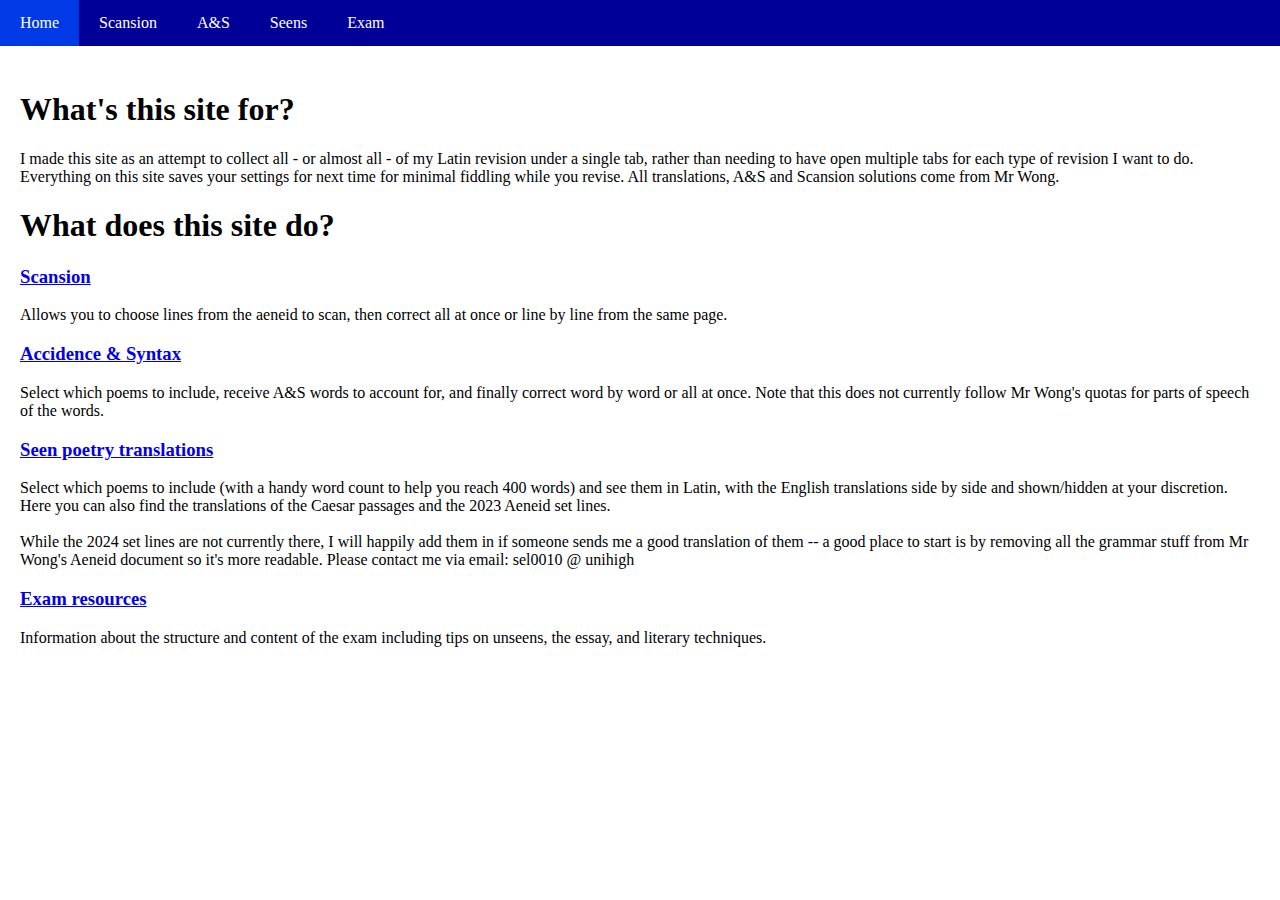
<file: index.html>
<!DOCTYPE html>
<html>
<head>
  <meta charset="utf-8">
  <meta name="viewport" content="width=device-width">
  <title>Revision</title>
  <link href="style.css" rel="stylesheet" type="text/css" />
</head>

<body>
  <div id="navbar">
    <div class="navbar">
      <a href="index.html">Home</a>
      <a href="scansion.html">Scansion</a>
      <a href="a-and-s.html">A&S</a>
      <a href="seen.html">Seens</a>
      <a href="exam.html">Exam</a>
    </div>
    <div class="spacer"></div>
    <div id="content">
      <h1>What's this site for?</h1>
      I made this site as an attempt to collect all - or almost all - of my Latin revision under a single tab, rather than needing to have open multiple tabs for each type of revision I want to do. Everything on this site saves your settings for next time for minimal fiddling while you revise. All translations, A&S and Scansion solutions come from Mr Wong.

      <h1>What does this site do?</h1>
      <h3><a href="scansion.html">Scansion</a></h3>
      Allows you to choose lines from the aeneid to scan, then correct all at once or line by line from the same page.
      
      <h3><a href="a-and-s.html">Accidence & Syntax</a></h3>
      Select which poems to include, receive A&S words to account for, and finally correct word by word or all at once.
      Note that this does not currently follow Mr Wong's quotas for parts of speech of the words.

      <h3><a href="seen.html">Seen poetry translations</a></h3>
      Select which poems to include (with a handy word count to help you reach 400 words) and see them in Latin, with the English translations side by side and shown/hidden at your discretion. Here you can also find the translations of the Caesar passages and the 2023 Aeneid set lines.<br><br>
      While the 2024 set lines are not currently there, I will happily add them in if someone sends me a good translation of them -- a good place to start is by removing all the grammar stuff from Mr Wong's Aeneid document so it's more readable. Please contact me via email: sel0010 @ unihigh

      <h3><a href="exam.html">Exam resources</a></h3>
      Information about the structure and content of the exam including tips on unseens, the essay, and literary techniques.</div>
</body>
</html>
</file>
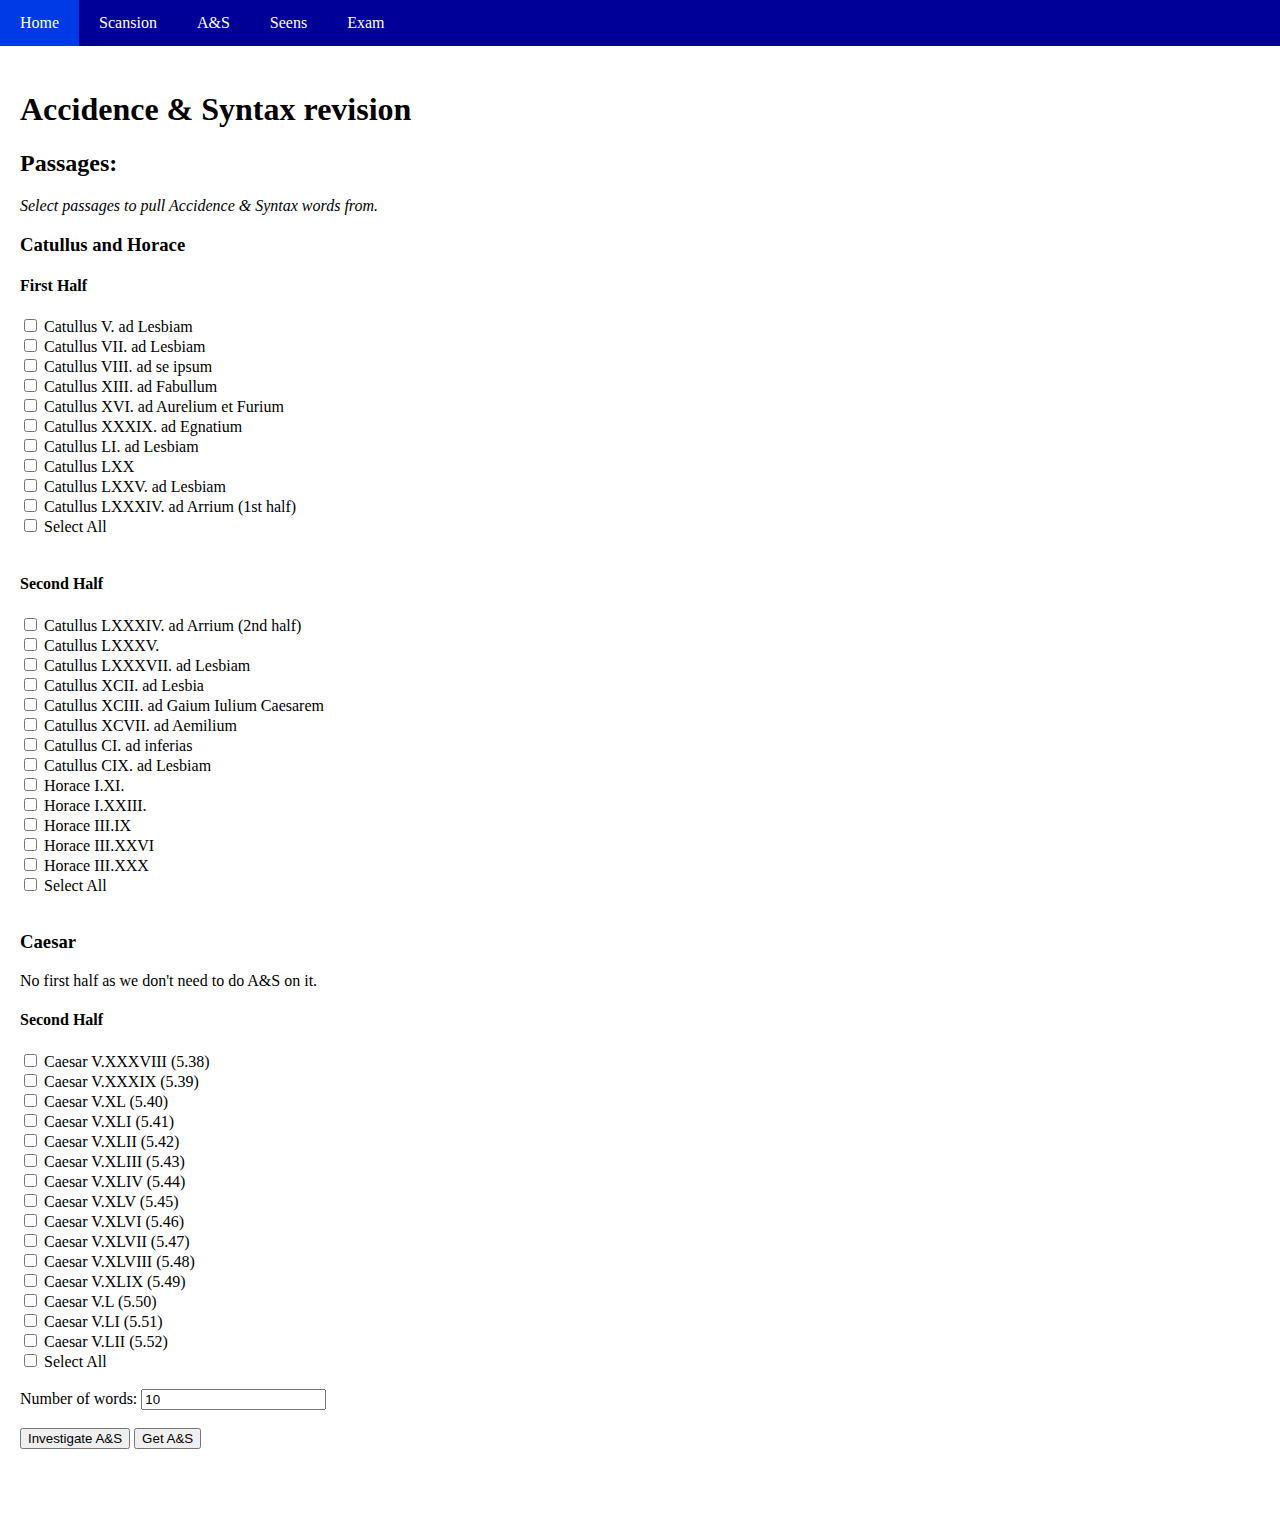
<file: a-and-s.html>
<!DOCTYPE html>
<html>

<head>
  <meta charset="utf-8">
  <meta name="viewport" content="width=device-width">
  <title>Accidence & Syntax</title>
  <link href="style.css" rel="stylesheet" type="text/css" />
  <script type="text/javascript" src="asData.js"></script>
  <script src="AS generate.js" defer></script>

</head>

<body>
  <div class="navbar">
    <a href="index.html">Home</a>
    <a href="scansion.html">Scansion</a>
    <a href="a-and-s.html">A&S</a>
    <a href="seen.html">Seens</a>
    <a href="exam.html">Exam</a>
  </div>
  <div class="spacer"></div>

  <div id="content">
    <h1>Accidence & Syntax revision</h1>
    <h2>Passages:</h2>
    <em>Select passages to pull Accidence & Syntax words from.</em><br>
    <!-- Poem checkboxes. They get loaded programmatically -->

    <div id="poemchoice">
      <H3>Catullus and Horace</H3>
      
      <h4>First Half</h4>
      <input type="checkbox" id="selectall1" onchange="toggleAllPoems(1)">
      <label for="all">Select All</label><br><br>

      <h4>Second Half</h4>
      <input type="checkbox" id="selectall2" onchange="toggleAllPoems(2)">
      <label for="all2">Select All</label><br><br>

      <h3>Caesar</h3>
      
      <p>No first half as we don't need to do A&S on it.</p>
      
      <h4>Second Half</h4>
      <input type="checkbox" id="selectall4" onchange="toggleAllPoems(4)">
      <label for="all">Select All</label><br><br>
      
      <label for="count">Number of words: </label>
      <input type="number" name="count" value=10 id="count"><br>

      <p id="error" style="font-size: 10px;color: red;margin: 0px;"></p><br>
      <button onclick="generate(true)">Investigate A&S</button>
      <button onclick="generate()">Get A&S</button>
    </div>

    <div id="header" hidden=true>
      <h2>Accidence & Syntax:</h2>
      <em>Your chosen words are highlighted on the passages below. Click the yellow highlight to display the solution to each word's A&S. You can also show/hide all solutions at once with the buttons below.<br>
      Please note that the random A&S word generation does not obey Mr Wong's quotas for which part of speech each word is.<br></em>
      <br>
      <button onclick="toggleAllSolutions(false)">Show all solutions</button>
      <button onclick="toggleAllSolutions(true)">Hide all solutions</button>
    </div>
    <!-- Generate button output -->
    <table id="astable" class="padded as">
      <tr>
        
      </tr>
    </table>

  </div> <!-- end content -->
  <div class="spacer"></div>
</body>

</html>
</file>
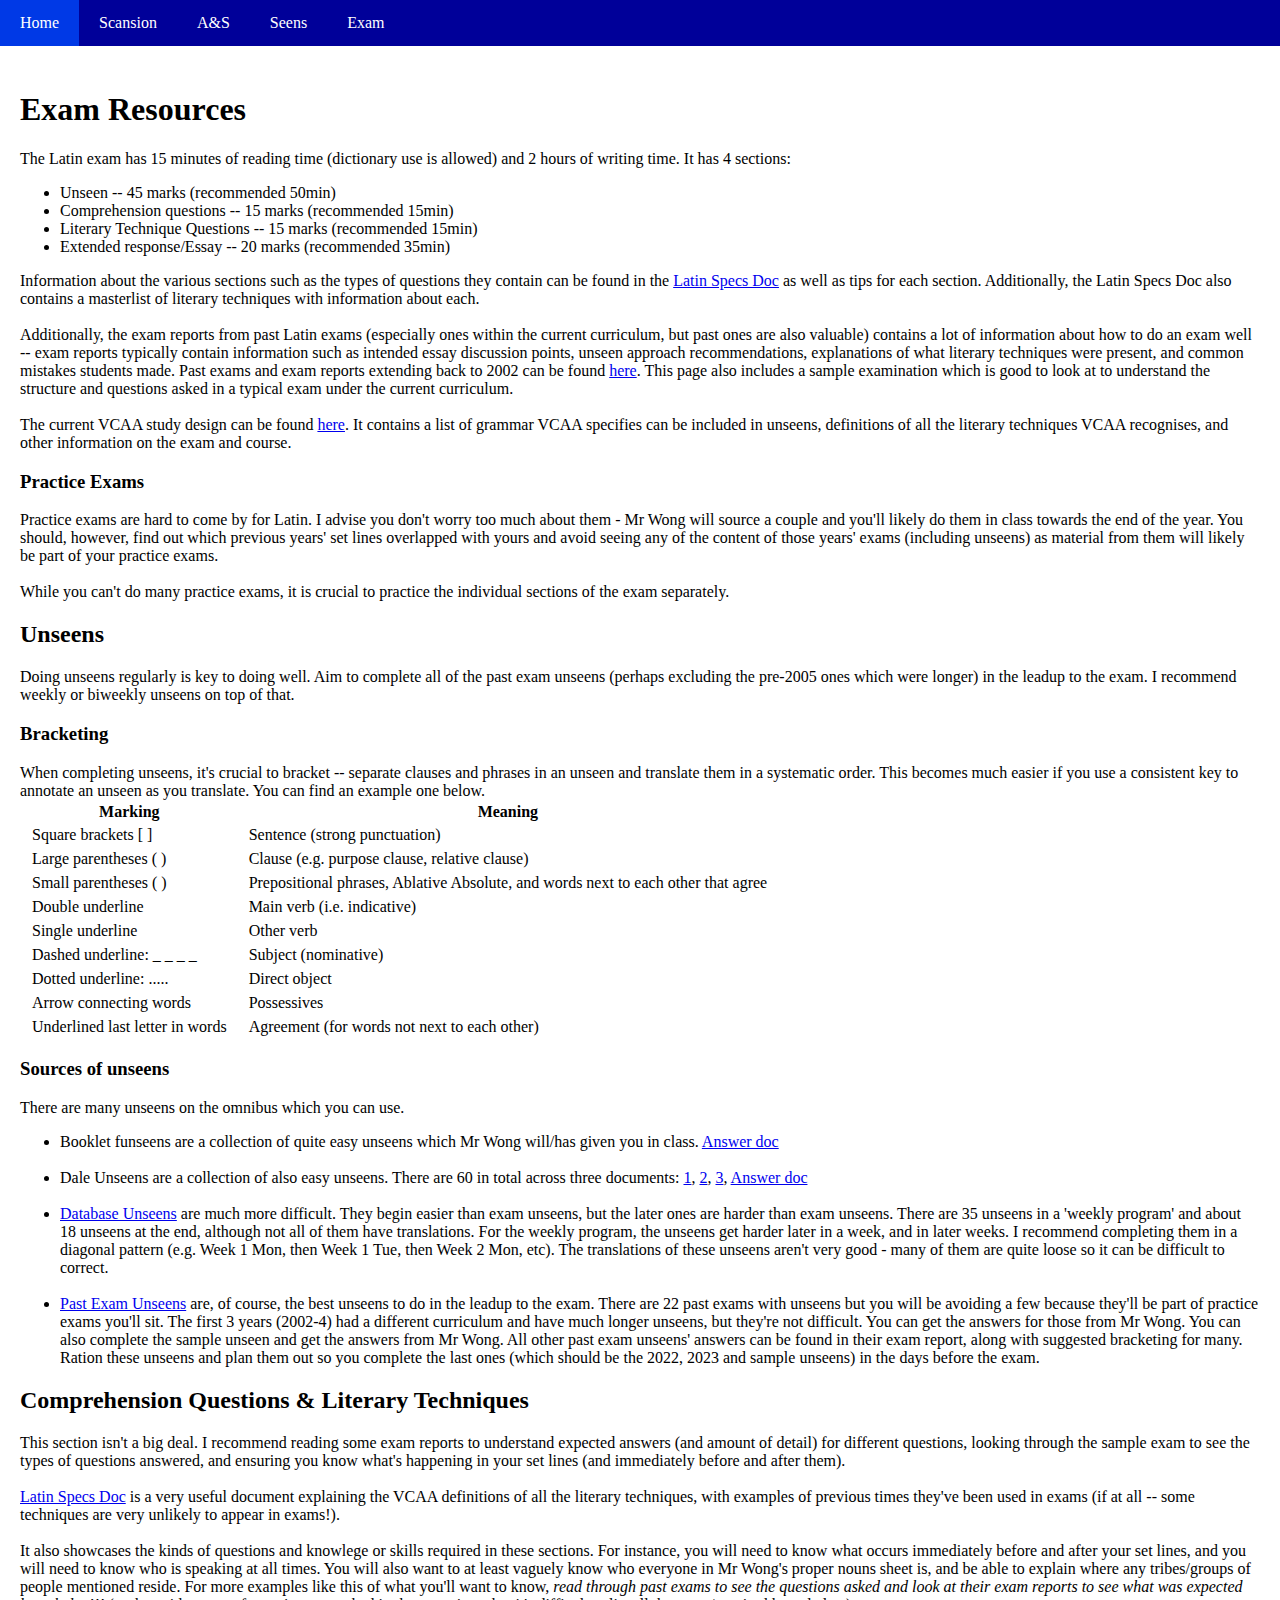
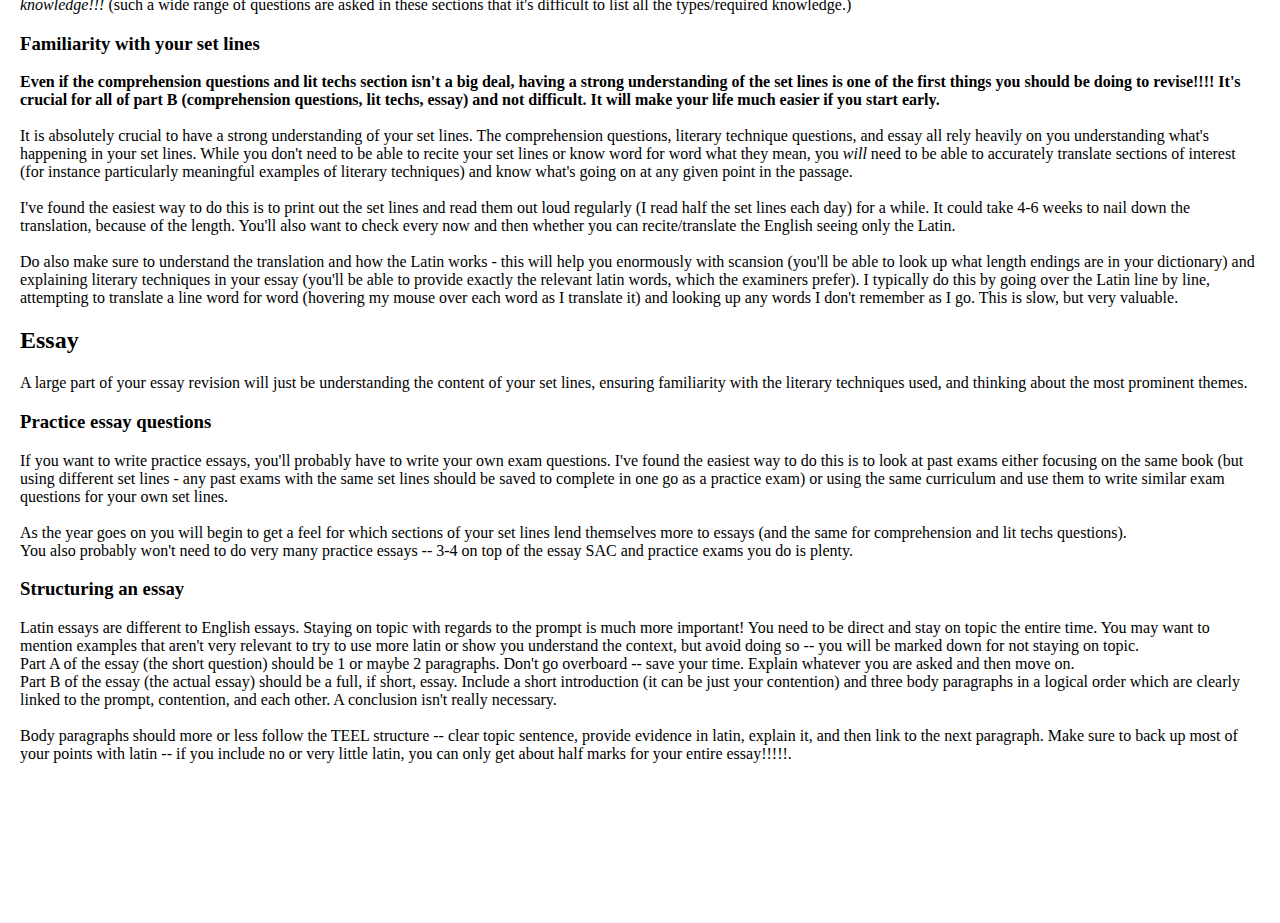
<file: exam.html>
<!DOCTYPE html>
<html>
<head>
  <meta charset="utf-8">
  <meta name="viewport" content="width=device-width">
  <title>Exam</title>
  <link href="style.css" rel="stylesheet" type="text/css" />
</head>

<body>
  <div id="navbar">
    <div class="navbar">
      <a href="index.html">Home</a>
      <a href="scansion.html">Scansion</a>
      <a href="a-and-s.html">A&S</a>
      <a href="seen.html">Seens</a>
      <a href="exam.html">Exam</a>
    </div>
    <div class="spacer"></div>
    <div id="content">
      <h1>Exam Resources</h1>
      The Latin exam has 15 minutes of reading time (dictionary use is allowed) and 2 hours of writing time.
      It has 4 sections:
      <ul>
        <li>Unseen -- 45 marks (recommended 50min)</li>
        <li>Comprehension questions -- 15 marks (recommended 15min)</li>
        <li>Literary Technique Questions -- 15 marks (recommended 15min)</li>
        <li>Extended response/Essay -- 20 marks (recommended 35min)</li>
      </ul>
      Information about the various sections such as the types of questions they contain can be found in the <a href="https://docs.google.com/document/d/1VF9Ym88S6AJIVyACeAApCp1BCAGJ0jC8r0cc4Wqo4rI/edit?usp=sharing">Latin Specs Doc</a> as well as tips for each section. Additionally, the Latin Specs Doc also contains a masterlist of literary techniques with information about each.<br><br>
      Additionally, the exam reports from past Latin exams (especially ones within the current curriculum, but past ones are also valuable) contains a lot of information about how to do an exam well -- exam reports typically contain information such as intended essay discussion points, unseen approach recommendations, explanations of what literary techniques were present, and common mistakes students made. Past exams and exam reports extending back to 2002 can be found <a href="https://www.vcaa.vic.edu.au/assessment/vce-assessment/past-examinations/Pages/Latin.aspx">here</a>. This page also includes a sample examination which is good to look at to understand the structure and questions asked in a typical exam under the current curriculum.
      <br><br>
      The current VCAA study design can be found <a href="https://www.vcaa.vic.edu.au/curriculum/vce/vce-study-designs/Latin/Pages/Index.aspx">here</a>. It contains a list of grammar VCAA specifies can be included in unseens, definitions of all the literary techniques VCAA recognises, and other information on the exam and course.
      <h3>Practice Exams</h3>
      Practice exams are hard to come by for Latin. I advise you don't worry too much about them - Mr Wong will source a couple and you'll likely do them in class towards the end of the year. You should, however, find out which previous years' set lines overlapped with yours and avoid seeing any of the content of those years' exams (including unseens) as material from them will likely be part of your practice exams.<br><br>
      While you can't do many practice exams, it is crucial to practice the individual sections of the exam separately.
      <h2>Unseens</h2>
      Doing unseens regularly is key to doing well. Aim to complete all of the past exam unseens (perhaps excluding the pre-2005 ones which were longer) in the leadup to the exam. I recommend weekly or biweekly unseens on top of that.
      <h3>Bracketing</h3>
      When completing unseens, it's crucial to bracket -- separate clauses and phrases in an unseen and translate them in a systematic order. This becomes much easier if you use a consistent key to annotate an unseen as you translate. You can find an example one below.
      <table>
        <tr>
            <th>Marking</th>
            <th>Meaning</th>
        </tr>
        <tr>
            <td>Square brackets [ ]</td>
            <td>Sentence (strong punctuation)</td>
        </tr>
        <tr>
            <td>Large parentheses ( )</td>
            <td>Clause (e.g. purpose clause, relative clause)</td>
        </tr>
        <tr>
            <td>Small parentheses ( )</td>
            <td>Prepositional phrases, Ablative Absolute, and words next to each other that agree</td>
        </tr>
        <tr>
            <td>Double underline</td>
            <td>Main verb (i.e. indicative)</td>
        </tr>
        <tr>
            <td>Single underline</td>
            <td>Other verb</td>
        </tr>
        <tr>
            <td>Dashed underline: _ _ _ _</td>
            <td>Subject (nominative)</td>
        </tr>
        <tr>
            <td>Dotted underline: .....</td>
            <td>Direct object</td>
        </tr>
        <tr>
            <td>Arrow connecting words</td>
            <td>Possessives</td>
        </tr>
        <tr>
            <td>Underlined last letter in words</td>
            <td>Agreement (for words not next to each other)</td>
        </tr>
      </table>
      <h3>Sources of unseens</h3>
      There are many unseens on the omnibus which you can use.
      <ul>
        <li>Booklet funseens are a collection of quite easy unseens which Mr Wong will/has given you in class. <a href="https://docs.google.com/document/d/1ZZskJ_S4gvo5agZtqRxqcZ56MM4yyDLX/edit?usp=sharing&ouid=101613233079579845289&rtpof=true&sd=true">Answer doc</a></li><br>

        <li>Dale Unseens are a collection of also easy unseens. There are 60 in total across three documents: <a href="https://drive.google.com/file/d/1S_yI9tTgNzZ8FCJ4VcQG4jBbMz2HtAMY/view?usp=sharing">1</a>, <a href="https://drive.google.com/file/d/1eFMWwJiQdwQUVZM2dJn0KNlH5nj0FBTn/view?usp=sharing">2</a>, <a href="https://drive.google.com/file/d/159IoJgudNGR5b7Bh_-_IQRoQ5LBCFfYi/view?usp=sharing">3</a>, <a href="https://docs.google.com/document/d/14aM0k7nFdsEQv2tKL-NXSQ3pZteHASP9/edit?usp=sharing&ouid=101613233079579845289&rtpof=true&sd=true">Answer doc</a></li><br>
        
        <li><a href="https://docs.google.com/document/d/1COg7Yj64UmkQPmFIOYtguDGWNxUaGpbE/edit?usp=sharing&ouid=101613233079579845289&rtpof=true&sd=true">Database Unseens</a> are much more difficult. They begin easier than exam unseens, but the later ones are harder than exam unseens. There are 35 unseens in a 'weekly program' and about 18 unseens at the end, although not all of them have translations. For the weekly program, the unseens get harder later in a week, and in later weeks. I recommend completing them in a diagonal pattern (e.g. Week 1 Mon, then Week 1 Tue, then Week 2 Mon, etc). The translations of these unseens aren't very good - many of them are quite loose so it can be difficult to correct.</li><br>

        <li><a href="https://www.vcaa.vic.edu.au/assessment/vce-assessment/past-examinations/Pages/Latin.aspx">Past Exam Unseens</a> are, of course, the best unseens to do in the leadup to the exam. There are 22 past exams with unseens but you will be avoiding a few because they'll be part of practice exams you'll sit. The first 3 years (2002-4) had a different curriculum and have much longer unseens, but they're not difficult. You can get the answers for those from Mr Wong. You can also complete the sample unseen and get the answers from Mr Wong. All other past exam unseens' answers can be found in their exam report, along with suggested bracketing for many. Ration these unseens and plan them out so you complete the last ones (which should be the 2022, 2023 and sample unseens) in the days before the exam.</li>
      </ul>
      
      <h2>Comprehension Questions & Literary Techniques</h2>
      This section isn't a big deal. I recommend reading some exam reports to understand expected answers (and amount of detail) for different questions, looking through the sample exam to see the types of questions answered, and ensuring you know what's happening in your set lines (and immediately before and after them).<br><br>
      <a href="https://docs.google.com/document/d/1VF9Ym88S6AJIVyACeAApCp1BCAGJ0jC8r0cc4Wqo4rI/edit?usp=sharing">Latin Specs Doc</a> is a very useful document explaining the VCAA definitions of all the literary techniques, with examples of previous times they've been used in exams (if at all -- some techniques are very unlikely to appear in exams!). <br><br>It also showcases the kinds of questions and knowlege or skills required in these sections. For instance, you will need to know what occurs immediately before and after your set lines, and you will need to know who is speaking at all times. You will also want to at least vaguely know who everyone in Mr Wong's proper nouns sheet is, and be able to explain where any tribes/groups of people mentioned reside. For more examples like this of what you'll want to know, <em>read through past exams to see the questions asked and look at their exam reports to see what was expected knowledge!!!</em> (such a wide range of questions are asked in these sections that it's difficult to list all the types/required knowledge.)
      <h3>Familiarity with your set lines</h3>
      <strong>Even if the comprehension questions and lit techs section isn't a big deal, having a strong understanding of the set lines is one of the first things you should be doing to revise!!!! It's crucial for all of part B (comprehension questions, lit techs, essay) and not difficult. It will make your life much easier if you start early.</strong><br><br>
      It is absolutely crucial to have a strong understanding of your set lines. The comprehension questions, literary technique questions, and essay all rely heavily on you understanding what's happening in your set lines. While you don't need to be able to recite your set lines or know word for word what they mean, you <em>will</em> need to be able to accurately translate sections of interest (for instance particularly meaningful examples of literary techniques) and know what's going on at any given point in the passage.<br><br>
      
      I've found the easiest way to do this is to print out the set lines and read them out loud regularly (I read half the set lines each day) for a while. It could take 4-6 weeks to nail down the translation, because of the length. You'll also want to check every now and then whether you can recite/translate the English seeing only the Latin.<br><br>

      Do also make sure to understand the translation and how the Latin works - this will help you enormously with scansion (you'll be able to look up what length endings are in your dictionary) and explaining literary techniques in your essay (you'll be able to provide exactly the relevant latin words, which the examiners prefer). I typically do this by going over the Latin line by line, attempting to translate a line word for word (hovering my mouse over each word as I translate it) and looking up any words I don't remember as I go. This is slow, but very valuable.

      <h2>Essay</h2>
      A large part of your essay revision will just be understanding the content of your set lines, ensuring familiarity with the literary techniques used, and thinking about the most prominent themes.<br>
      <h3>Practice essay questions</h3>
      If you want to write practice essays, you'll probably have to write your own exam questions. I've found the easiest way to do this is to look at past exams either focusing on the same book (but using different set lines - any past exams with the same set lines should be saved to complete in one go as a practice exam) or using the same curriculum and use them to write similar exam questions for your own set lines.<br><br>
      As the year goes on you will begin to get a feel for which sections of your set lines lend themselves more to essays (and the same for comprehension and lit techs questions). <br>
      You also probably won't need to do very many practice essays -- 3-4 on top of the essay SAC and practice exams you do is plenty.
      <h3>Structuring an essay</h3>
      Latin essays are different to English essays. Staying on topic with regards to the prompt is much more important! You need to be direct and stay on topic the entire time. You may want to mention examples that aren't very relevant to try to use more latin or show you understand the context, but avoid doing so -- you will be marked down for not staying on topic.<br>
      Part A of the essay (the short question) should be 1 or maybe 2 paragraphs. Don't go overboard -- save your time. Explain whatever you are asked and then move on.<br>
      Part B of the essay (the actual essay) should be a full, if short, essay. Include a short introduction (it can be just your contention) and three body paragraphs in a logical order which are clearly linked to the prompt, contention, and each other. A conclusion isn't really necessary.<br><br>
      Body paragraphs should more or less follow the TEEL structure -- clear topic sentence, provide evidence in latin, explain it, and then link to the next paragraph. Make sure to back up most of your points with latin -- if you include no or very little latin, you can only get about half marks for your entire essay!!!!!.
    </div>
    <div class="spacer"></div><div class="spacer"></div>
</body>
</html>
</file>
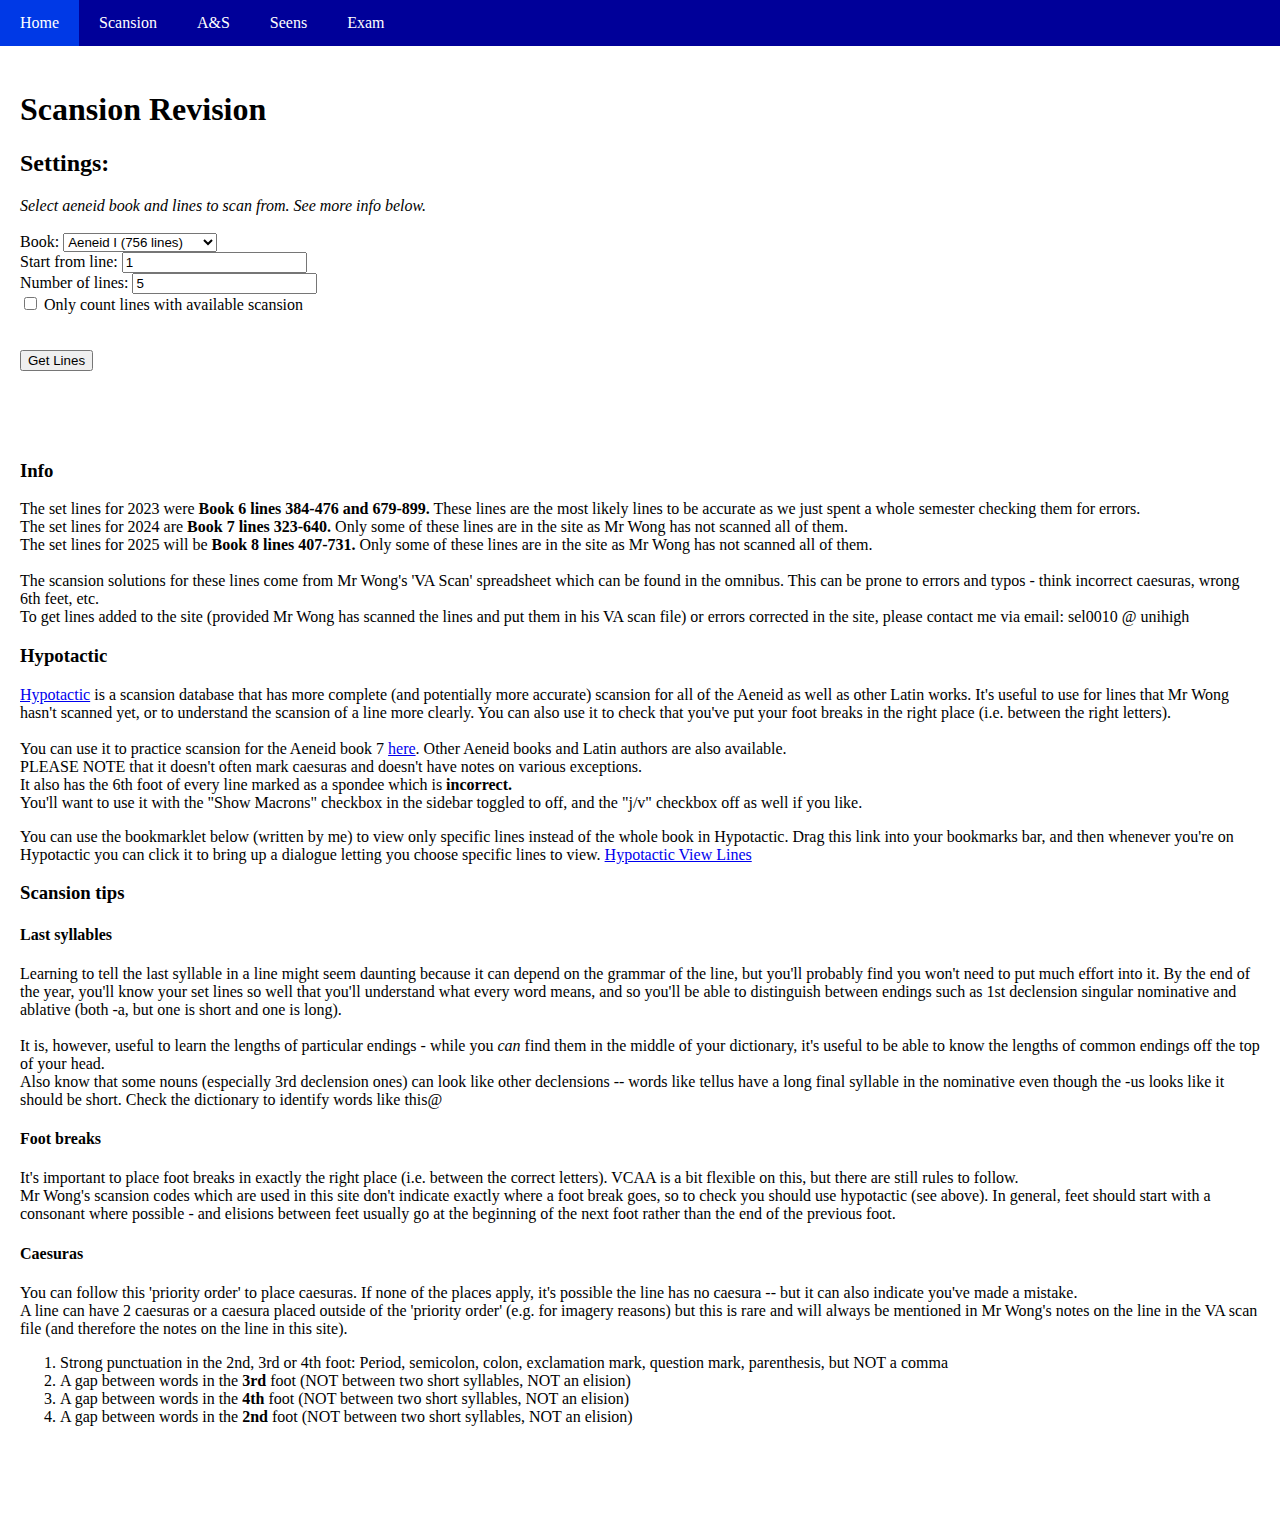
<file: scansion.html>
<!DOCTYPE html>
<html>

<head>
  <meta charset="utf-8">
  <meta name="viewport" content="width=device-width">
  <title>Scansion</title>
  <link href="style.css" rel="stylesheet" type="text/css" />
  <script type="text/javascript" src="scansionData.js"></script>
  <script type="text/javascript" src="aeneid.js"></script>
  <script src="scansion.js" defer></script>
</head>

<body>
  <div class="navbar">
    <a href="index.html">Home</a>
    <a href="scansion.html">Scansion</a>
    <a href="a-and-s.html">A&S</a>
    <a href="seen.html">Seens</a>
    <a href="exam.html">Exam</a>
  </div>
  <div class="spacer"></div>

  <div id="content">
    <h1>Scansion Revision</h1>
    <h2>Settings:</h2>
    <em>Select aeneid book and lines to scan from. See more info below.
    </em><br>

    <div id="settings">
      <br>
      <label for="book">Book: </label>
      <!-- options are generated with a script: -->
      <select name="book" id="book">
        
      </select><br>

      <label for="start">Start from line: </label>
      <input type="number" name="start" value=1 id="start"><br>

      <label for="count">Number of lines: </label>
      <input type="number" name="count" value=5 id="count"><br>
      <input type="checkbox" name="skipEmpty" value="skipEmpty" id="skipempty">
      <label for="skipEmpty">Only count lines with available scansion</label><br><br>
      <p id="error" style="font-size: 10px;color: red;margin: 0px;"></p><br>

      <button onclick="scansionGenerate()">Get Lines</button>
    </div>

    <div id="header" hidden=true>
      <h2 id="bookname">Scansion:</h2>
      <em>Your chosen scansion lines are below. Click a line to display its correct scansion.</em>
      <br><br>
      <button onclick="toggleAllScanSolutions(false)">Show all solutions</button>
      <button onclick="toggleAllScanSolutions(true)">Hide all solutions</button><br><br>
    </div>
    <!-- Generate button output -->
    <table id="scantable" hidden=true>
      <tr>
        <th style="width: 5%">#</th>
        <th style="width: 50%">Line</th>
        <th style="width: 45%">Scansion</th>
      </tr>
    </table>
    <div class="spacer"></div>
    <h3>Info</h3>
    <p>
      The set lines for 2023 were <strong>Book 6 lines 384-476 and 679-899.</strong> These lines are the most likely lines to be accurate as we just spent a whole semester checking them for errors.<br>
      The set lines for 2024 are <strong>Book 7 lines 323-640.</strong> Only some of these lines are in the site as Mr Wong has not scanned all of them.<br>
      The set lines for 2025 will be <strong>Book 8 lines 407-731.</strong> Only some of these lines are in the site as Mr Wong has not scanned all of them.<br><br>
      
      The scansion solutions for these lines come from Mr Wong's 'VA Scan' spreadsheet which can be found in the omnibus. This can be prone to errors and typos - think incorrect caesuras, wrong 6th feet, etc.<br>
      To get lines added to the site (provided Mr Wong has scanned the lines and put them in his VA scan file) or errors corrected in the site, please contact me via email: sel0010 @ unihigh</p>
    
      <h3>Hypotactic</h3>
    <p><a href="https://hypotactic.com">Hypotactic</a> is a scansion database that has more complete (and potentially more accurate) scansion for all of the Aeneid as well as other Latin works. It's useful to use for lines that Mr Wong hasn't scanned yet, or to understand the scansion of a line more clearly. You can also use it to check that you've put your foot breaks in the right place (i.e. between the right letters). <br><br>
      You can use it to practice scansion for the Aeneid book 7 <a href="https://hypotactic.com/latin/index.html?Use_Id=aen7">here</a>. Other Aeneid books and Latin authors are also available.<br>
      PLEASE NOTE that it doesn't often mark caesuras and doesn't have notes on various exceptions. 
      <br>It also has the 6th foot of every line marked as a spondee which is <strong>incorrect.</strong> <br>
      You'll want to use it with the "Show Macrons" checkbox in the sidebar toggled to off, and the "j/v" checkbox off as well if you like.</p>
    <p>You can use the bookmarklet below (written by me) to view only specific lines instead of the whole book in Hypotactic. Drag this link into your bookmarks bar, and then whenever you're on Hypotactic you can click it to bring up a dialogue letting you choose specific lines to view. <a href='javascript: (() => {for(i in $(".ā").text("a"),$(".ē").text("e"),$(".ī").text("i"),$(".ō").text("o"),$(".ū").text("u"),(macrons=document.getElementById("macrons")).checked&&macrons.removeAttribute("checked"),$(".j").text("i"),$(".v").text("u"),(jv=document.getElementById("jv")).checked&&jv.removeAttribute("checked"),defaultLines="384-476, 679-899","undefined"!=typeof Storage&&localStorage.getItem("showLines")&&(defaultLines=localStorage.getItem("showLines")),toShow=window.prompt(&#39;Lines to show: \nDenote ranges (which are inclusive) with "-" (e.g. "1-10"), and separate multiple lines/ranges with "," (e.g. "1, 3, 5-10").\nThe prescribed lines for 2024 are Aeneid book 7: 323-640.&#39;,defaultLines),"undefined"!=typeof Storage&&localStorage.setItem("showLines",toShow),toShow=toShow.split(","),finalShow=new Set,toShow)if(toShow[i]=toShow[i].trim(),1==(set=toShow[i].split("-")).length)finalShow.add(parseInt(set[0])-1);else{for(j in set)set[j]=parseInt(set[j]);for(let e=set[0];e<=set[1];e++)finalShow.add(e-1)}lines=document.getElementsByClassName("line");for(let l=0;l<lines.length;l++)finalShow.has(l)?(lines[l].style.display="block",lines[l].removeAttribute("data-before"),lines[l].classList.remove("fifth"),lines[l].classList.remove("first")):lines[l].style.display="none";})();'>Hypotactic View Lines</a></p>
    
    <h3>Scansion tips</h3>
    <h4>Last syllables</h4>
    <p>
      Learning to tell the last syllable in a line might seem daunting because it can depend on the grammar of the line, but you'll probably find you won't need to put much effort into it. By the end of the year, you'll know your set lines so well that you'll understand what every word means, and so you'll be able to distinguish between endings such as 1st declension singular nominative and ablative (both -a, but one is short and one is long).<br><br>
      It is, however, useful to learn the lengths of particular endings - while you <em>can</em> find them in the middle of your dictionary, it's useful to be able to know the lengths of common endings off the top of your head.<br>
      Also know that some nouns (especially 3rd declension ones) can look like other declensions -- words like tellus have a long final syllable in the nominative even though the -us looks like it should be short. Check the dictionary to identify words like this@
    </p>

    <h4>Foot breaks</h4>
    <p>
      It's important to place foot breaks in exactly the right place (i.e. between the correct letters). VCAA is a bit flexible on this, but there are still rules to follow. <br>
      Mr Wong's scansion codes which are used in this site don't indicate exactly where a foot break goes, so to check you should use hypotactic (see above). In general, feet should start with a consonant where possible - and elisions between feet usually go at the beginning of the next foot rather than the end of the previous foot.
    </p>

    <h4>Caesuras</h4>
    <p>You can follow this 'priority order' to place caesuras. If none of the places apply, it's possible the line has no caesura -- but it can also indicate you've made a mistake.<br>
      A line can have 2 caesuras or a caesura placed outside of the 'priority order' (e.g. for imagery reasons) but this is rare and will always be mentioned in Mr Wong's notes on the line in the VA scan file (and therefore the notes on the line in this site).
    </p>
    <ol>
      <li>Strong punctuation in the 2nd, 3rd or 4th foot: Period, semicolon, colon, exclamation mark, question mark, parenthesis, but NOT a comma</li>
      <li>A gap between words in the <strong>3rd</strong> foot (NOT between two short syllables, NOT an elision)</li>
      <li>A gap between words in the <strong>4th</strong> foot (NOT between two short syllables, NOT an elision)</li>
      <li>A gap between words in the <strong>2nd</strong> foot (NOT between two short syllables, NOT an elision)</li>
    </ol>
  </div> <!-- end content -->
  <div class="spacer"></div>

</body>

</html>
</file>
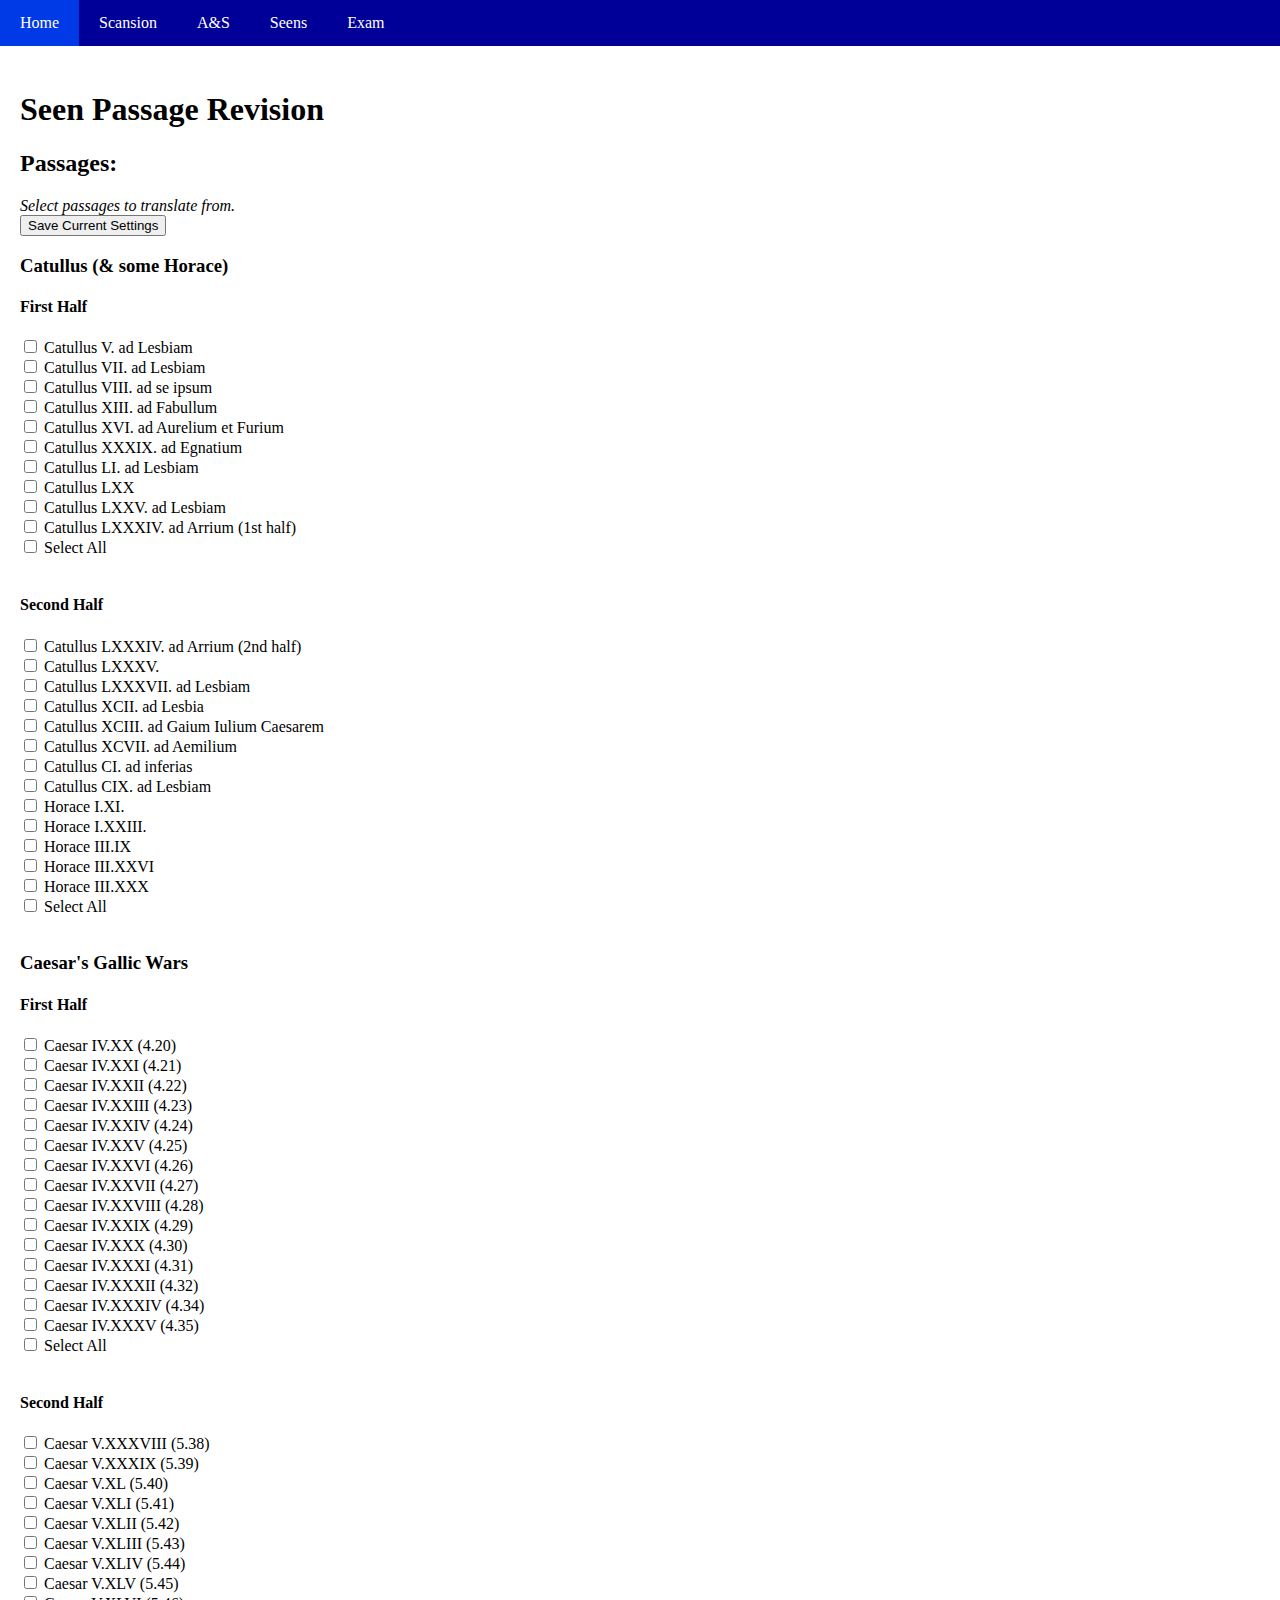
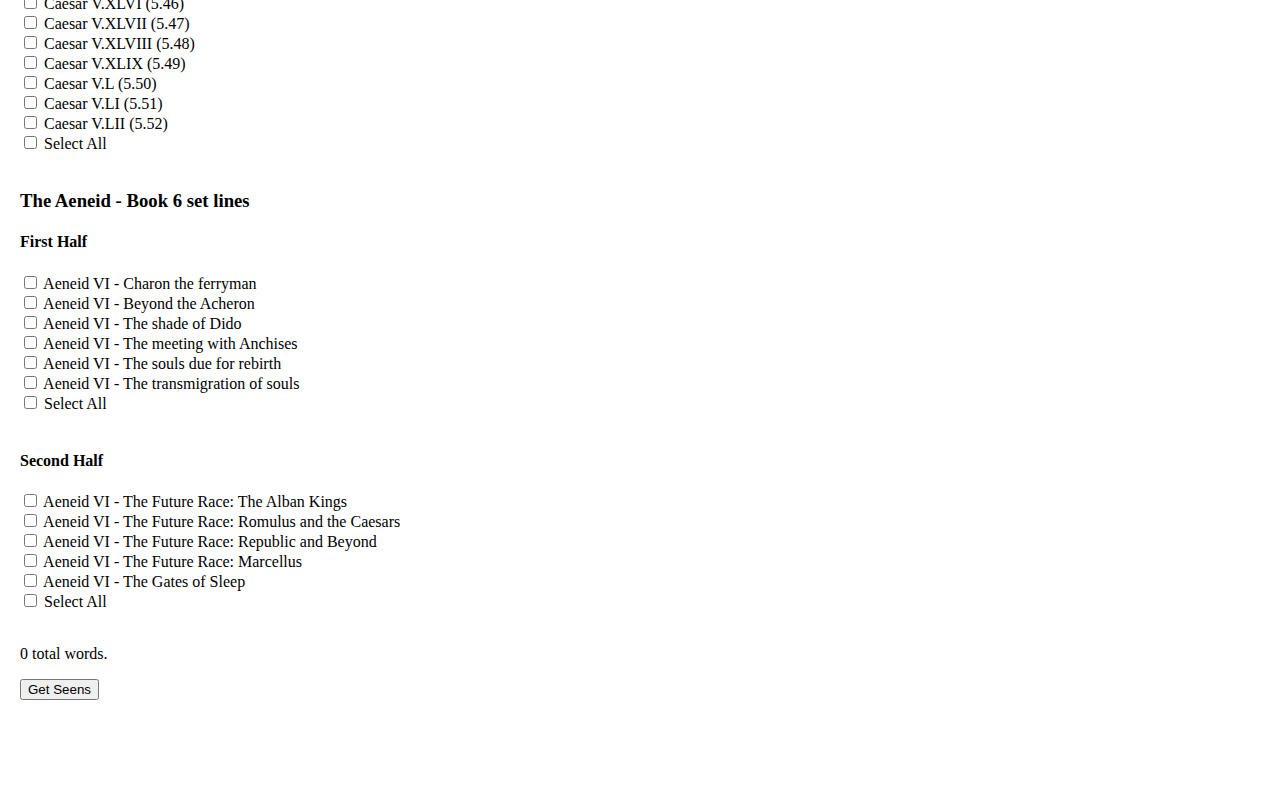
<file: seen.html>
<!DOCTYPE html>
<html>

<head>
  <meta charset="utf-8">
  <meta name="viewport" content="width=device-width">
  <title>Seen Translations</title>
  <link href="style.css" rel="stylesheet" type="text/css" />
  <script type="text/javascript" src="asData.js"></script>
  <script src="seens.js" defer></script>

</head>

<body>
  <div class="navbar">
    <a href="index.html">Home</a>
    <a href="scansion.html">Scansion</a>
    <a href="a-and-s.html">A&S</a>
    <a href="seen.html">Seens</a>
    <a href="exam.html">Exam</a>
  </div>
  <div class="spacer"></div>

  <div id="content">
    <h1>Seen Passage Revision</h1>
    <h2>Passages:</h2>
    <em>Select passages to translate from.</em><br>
    <button onclick="saveSettings()">Save Current Settings</button><br>
    <!-- Poem checkboxes. They get loaded programmatically -->

    <div id="poemchoice">
      <h3>Catullus (& some Horace)</h3>
      
      <h4>First Half</h4>
      <input type="checkbox" id="selectall1" name="all1" onchange="toggleAllPoems(1);countWords()">
      <label for="all">Select All</label><br><br>

      <h4>Second Half</h4>
      <input type="checkbox" id="selectall2" onchange="toggleAllPoems(2);countWords()">
      <label>Select All</label><br><br>

      <h3>Caesar's Gallic Wars</h3>
      
      <h4>First Half</h4>
      <input type="checkbox" id="selectall3" onchange="toggleAllPoems(3);countWords()">
      <label>Select All</label><br><br>

      <h4>Second Half</h4>
      <input type="checkbox" id="selectall4" onchange="toggleAllPoems(4);countWords()">
      <label>Select All</label><br><br>

      <h3>The Aeneid - Book 6 set lines</h3>

      <h4>First Half</h4>
      <input type="checkbox" id="selectall5" onchange="toggleAllPoems(5);countWords()">
      <label>Select All</label><br><br>

      <h4>Second Half</h4>
      <input type="checkbox" id="selectall6" onchange="toggleAllPoems(6);countWords()">
      <label>Select All</label><br><br>

      <p id="totalWords">0 total words.</p>

      <p id="error" style="font-size: 10px;color: red;margin: 0px;" hidden=true></p>
      <button onclick="generateSeens()">Get Seens</button>
    </div>

    <div id="header" hidden=true>
      <h2>Seens:</h2>
      <em>Your chosen passages are displayed below. To show/hide all passages at once, use the buttons below. To show/hide a
        passage at a time, click the passage's title. To show/hide a line at a time, click the line.</em>
      <br>
      <button onclick="toggleEverything(false)">Show all solutions</button>
      <button onclick="toggleEverything(true)">Hide all solutions</button>
    </div>
    <!-- Generate button output -->
    <table id="seenstable">
      <tr>

      </tr>
    </table>

  </div> <!-- end content -->
  <div class="spacer"></div>
</body>

</html>
</file>
<file: style.css>
html, body {
  height: 100%;
  width: 100%;
  margin: 0;
}

.navbar {
			overflow: hidden;
			background-color: #000099;
			position: fixed;
			width: 100%;
      z-index: 1;
		}

		.navbar a {
			float: left;
			display: block;
			color: white;
			text-align: center;
			padding: 14px 20px;
			text-decoration: none;
		}


		.navbar a.right {
			float: right;
		}


		.navbar a:hover {
			background-color: #0039e6;
			color: white;
		}


.row {
  display: flex;
}

.column {
  flex: 40%;
}

.spacer {
  height: 70px;
  padding: none;
  margin: none;
}

.smallspacer {
  height: 40px;
  padding: none;
  margin: none;
}

.inline {
  background: none;
  border: none;
  display: inline;
  padding: 0!important;
  /*optional*/
  font-family: serif;
  cursor: pointer;
  font-size: 16px;
  margin: 0!important;
  color: black;
}

.grey {
  color: grey;
}

.highlight {
  background: #fffb00;
}

.highlight:active {
  background: #ffcb32
}

#content {
  margin: 20px;
}

tr.scan:nth-child(even) {
  background-color: #f2f2f2;
}
table.padded td {
  padding: 10px;
  vertical-align: top;
}

table td {
  padding: 2px 10px;
}

table.as td {
  width: 50%;
}

button {
  text-align: left;
}
</file>
